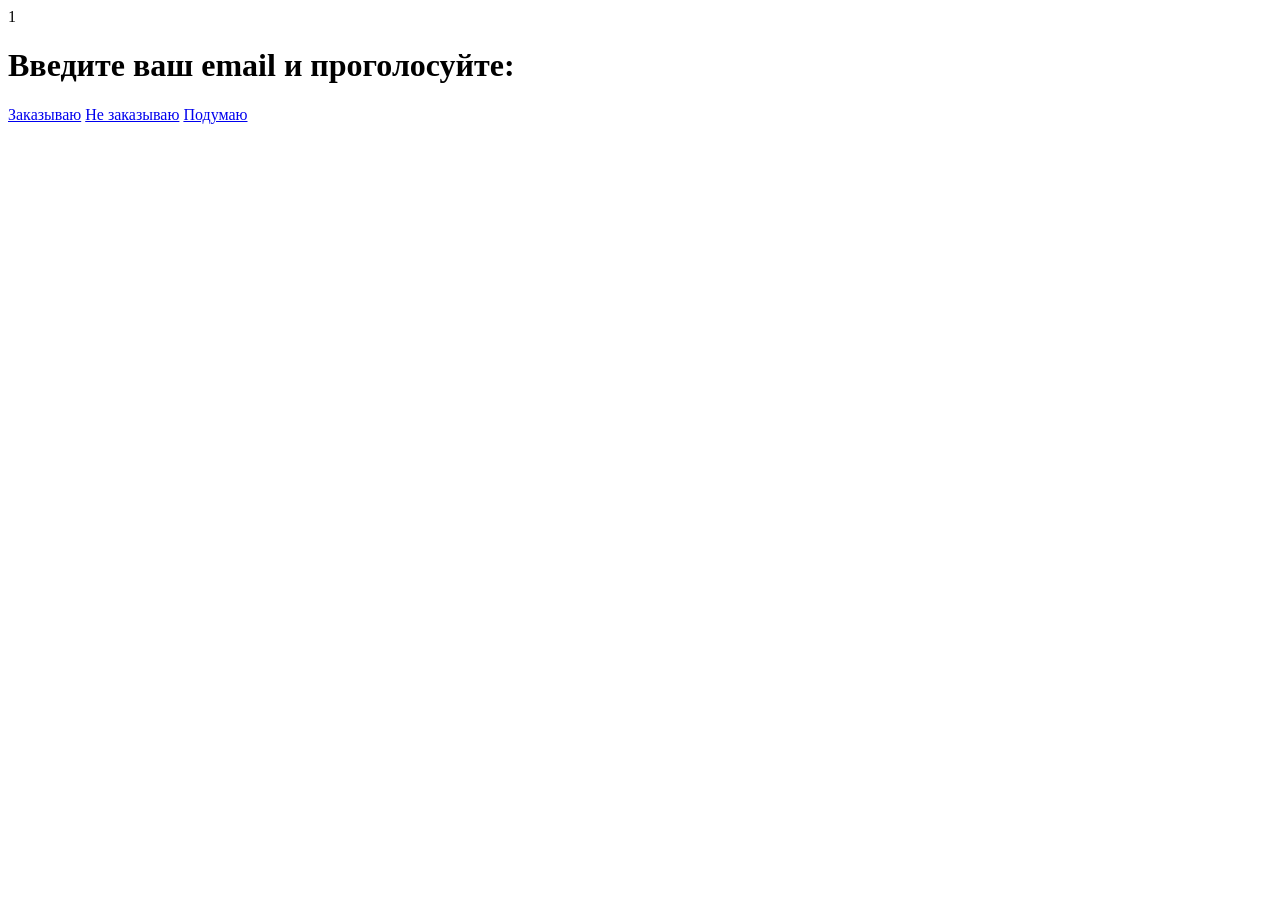
<file: index.html>
<!doctype html>
<html lang="en">
  <head>
    <meta charset="UTF-8" />
    <meta name="viewport" content="width=device-width, initial-scale=1.0" />
    <title>Document</title>
  </head>
  <body>
    1
    <h1>Введите ваш email и проголосуйте:</h1>
    <section>
      <a class="order"
        href="https://alexeyparfenov12.github.io/siteCompany/result.html?name=order"
        target="_blank"
        >Заказываю</a
      >
      <a class="noOrder"
        href="https://alexeyparfenov12.github.io/siteCompany/result.html?name=noOrder"
        target="_blank"
        >Не заказываю</a
      >
      <a class="task"
        href="https://alexeyparfenov12.github.io/siteCompany/result.html?name=task"
        target="_blank"
        >Подумаю</a
      >
    </section>
    <!-- <script src="script3.js"></script> -->
  </body>
</html>
</file>
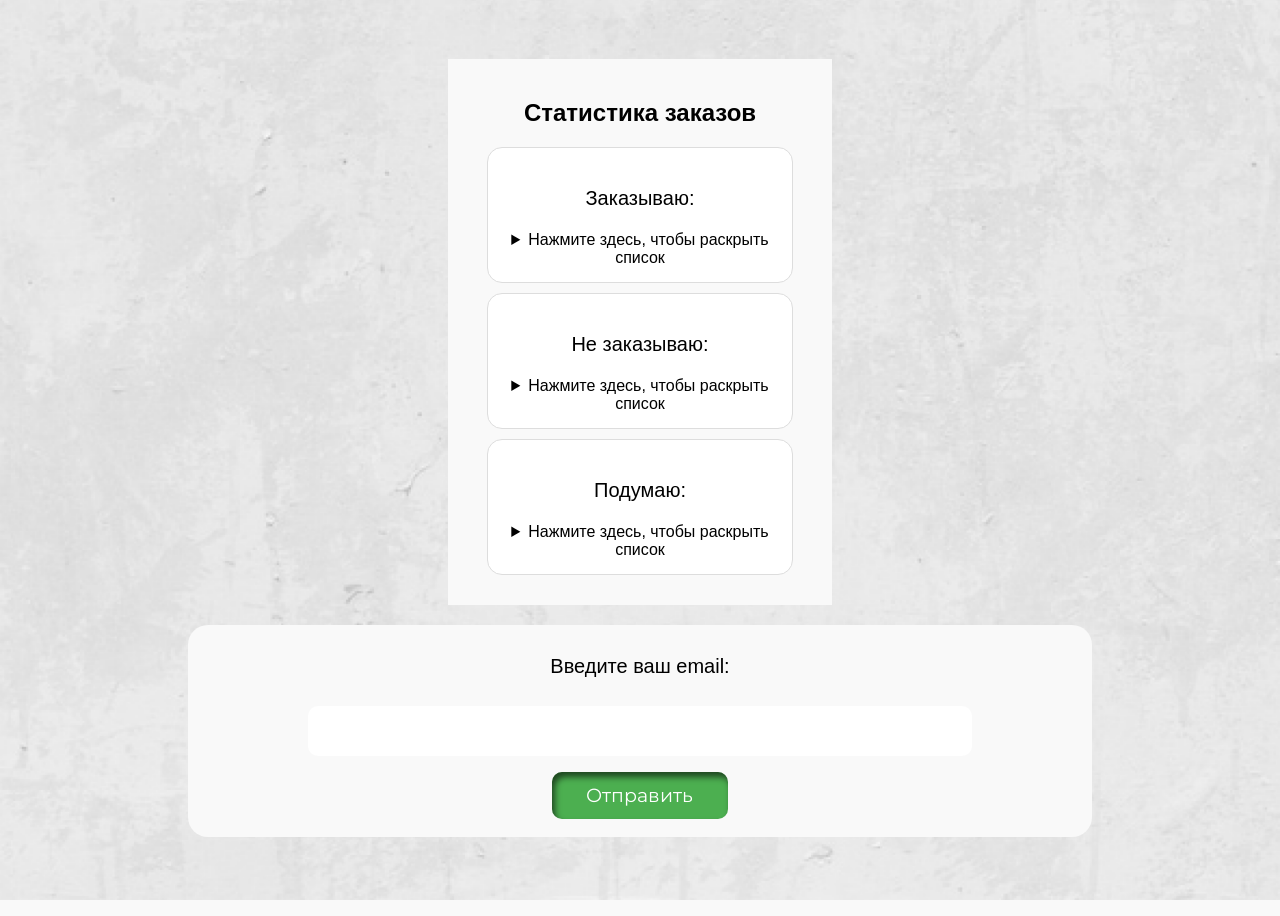
<file: info.html>
<!doctype html>
<html lang="en">
  <head>
    <base target="_top" />
    <link rel="stylesheet" href="./assets/style/style.css" />
    <style>
      body {
        display: flex;
        flex-direction: column;
        align-items: center;
        justify-content: center;
        background-color: #f9f9f9;
      }
      section {
        display: flex;
        flex-direction: column;
        align-items: center;
        justify-content: center;
        background-color: #f9f9f9;
        width: 70%;
        padding: 10px;
        margin: 20px;
        border-radius: 20px;
      }
      p {
        font-family: Verdana, Geneva, Tahoma, sans-serif;
        font-size: 20px;
        text-align: center;
        opacity: 1;
      }
      #count {
        font-weight: bold;
        color: red;
      }
      .button-info {
        color: green;
      }
      input {
        width: 60%;
        padding: 12px 20px;
        margin: 8px 0;
        box-sizing: border-box;
        border-radius: 10px;
        height: 50px;
        font-size: 20px;
      }
      button {
        display: flex;
        align-items: center;
        justify-content: center;
        width: 100%;
        padding: 12px 20px;
        margin: 8px 0;
        box-sizing: border-box;
        background-color: #4caf50;
        color: white;
        border: none;
        cursor: pointer;
        border-radius: 10px;
        width: 20%;
      }
    </style>
  </head>
  <body>
    <div class="container1">
      <h2>Статистика заказов</h2>

      <div class="stats-box">
        <p>Заказываю: <span id="order-count" class="count"></span></p>
        <details>
          <summary>Нажмите здесь, чтобы раскрыть список</summary>
          <ul id="order-list">
            
          </ul>
        </details>
      </div>
      <div class="stats-box">
        <p>Не заказываю: <span id="no-order-count" class="count"></span></p>
        <details>
          <summary>Нажмите здесь, чтобы раскрыть список</summary>
          <ul id="not-order-list">
            
          </ul>
        </details>
      </div>
      <div class="stats-box">
        <p>Подумаю: <span id="think-count" class="count"></span></p>
        <details>
          <summary>Нажмите здесь, чтобы раскрыть список</summary>
          <ul id="think-list">
            
          </ul>
        </details>
      </div>
    </div>
    <section>
      <p>Введите ваш email:</p>
      <input type="email" class="mail" required />
      <button type="submit" class="button">Отправить</button>
    </section>
    <script src="script2.js"></script>
    <script></script>
  </body>
</html>
</file>
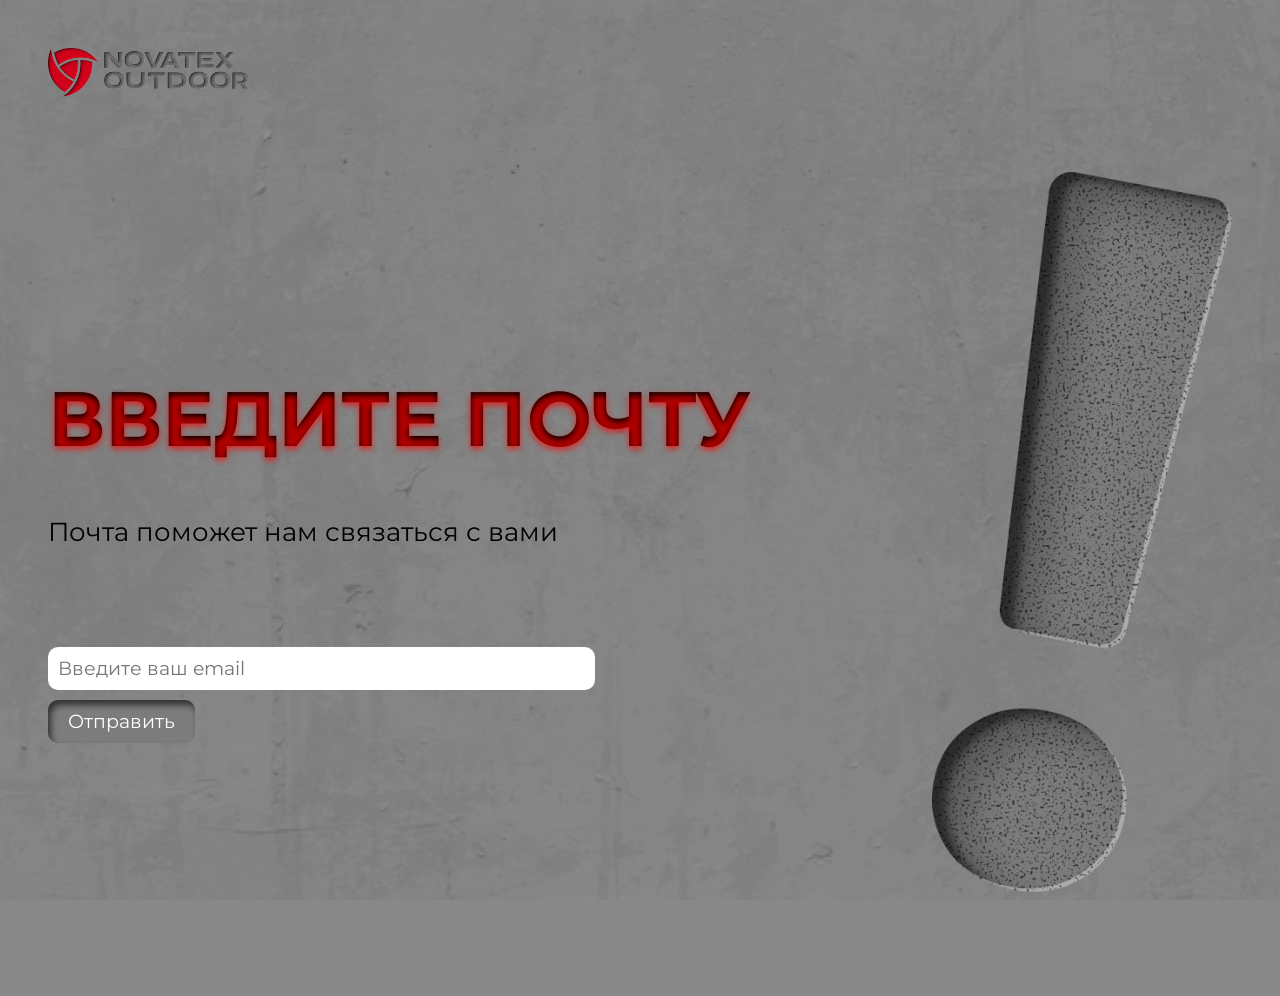
<file: result.html>
<!DOCTYPE html>
<html lang="en">
<head>
    <meta charset="UTF-8">
    <meta name="viewport" content="width=device-width, initial-scale=1.0">
    <title>Document</title>
    <link rel="stylesheet" href="./assets/style/style.css">
    <!-- <link rel="stylesheet" href="./assets/style/style_input.css">
    <link rel="stylesheet" href="./assets/style/style_info.css"> -->
</head>
<body>
    <div class="filter"></div>
    
    <div class="container">
        <header class="header">
            <img src="./assets/img/logo.png" class="logo" alt="Novatex">
        </header>
        
        <main class="content">
            <div>
                <h1 class="title">введите почту</h1>
                <p class="paragraph">Почта поможет нам связаться с вами</p>
                <div class="section-input">
                    <input type="email" class="mail" required placeholder="Введите ваш email">
                    <button style="margin-top: 10px;" disabled class="button">Отправить</button>
                </div>
                
            </div>
            
            <img class="exc-mark" src="./assets/img/image_exc.png" alt="!">
        </main>
    </div>
    <script type="module" src="script.js"></script>
</body>
</html>
</file>
<file: assets/style/style.css>
@import url("https://fonts.googleapis.com/css2?family=Montserrat:ital,wght@0,100..900;1,100..900&display=swap");
body {
  font-family: "Montserrat", sans-serif;
  background-image: url("../img/texture.png");
  background-position: center;
  background-size: cover;
  background-attachment: fixed;
  background-color: #888; /* Резервный цвет, если картинка не загрузится */
  min-height: 100vh; /* Занимает всю высоту экрана */
  overflow-x: hidden; /* Убирает горизонтальную прокрутку */
}

.filter {
  position: fixed;
  top: 0;
  left: 0;
  width: 100%;
  height: 100%;
  background: rgb(80, 80, 80);
  opacity: 0.3; /* Сделал прозрачнее, чтобы текстуру бетона было видно как на макете */
  z-index: -1;
}



.container1 {
  font-family: Arial, sans-serif;
  text-align: center;
  background: #f9f9f9;
  padding: 20px;
}
.stats-box {
  background: white;
  border-radius: 15px;
  padding: 15px;
  margin: 10px auto;
  width: 80%;
  border: 1px solid #ddd;
}
.count {
  font-weight: bold;
  color: #e74c3c;
  font-size: 1.2em;
}
.unsub-link {
  display: inline-block;
  margin-top: 20px;
  padding: 10px 20px;
  background-color: #f44336;
  color: #ffffff !important;
  text-decoration: none;
  border-radius: 5px;
  font-size: 14px;
}









/* 2. ГЛАВНЫЙ КОНТЕЙНЕР */
.container-info {
  max-width: 1200px;
  margin: 0 auto; /* Центрирует контейнер на больших мониторах */
  padding: 40px;
  min-height: 100vh;
  display: flex;
  flex-direction: column; /* Ставит шапку и контент друг под другом */
}

/* 3. ШАПКА И ЛОГОТИП */
.header-info {
  width: 100%;
  margin-bottom: 20px;
}
.logo-info {
  width: 200px; /* Размер логотипа на ПК */
  display: block;
}

/* 4. КОНТЕНТ (ПК ВЕРСИЯ - СТРОКА) */
.content-info {
  display: flex;
  flex-direction: row; /* Элементы в линию (слева направо) */
  align-items: center; /* Центрируем по вертикали */
  justify-content: space-between; /* Раздвигаем по краям */
  flex-grow: 1; /* Заставляет блок занять всё свободное место по высоте */
}

/* Настройки текста */
.title-info {
  font-weight: 700;
  line-height: 1.2em;
  text-transform: uppercase;
  font-family: "Montserrat";
  font-style: normal;
  font-weight: 700;
  font-size: 7vw;
  line-height: 1.2em;
  color: transparent;
  background-color: rgb(0, 0, 0);
  text-shadow: 0px 3px 6px rgba(255, 0, 0, 0.7);
  -webkit-background-clip: text;
  -moz-background-clip: text;
  background-clip: text;
}

/* Настройки картинки со знаком */
.exc-mark-info {
  width: 35%; /* Занимает 35% ширины экрана */
  max-width: 300px;
  height: auto;
}

/* ========================================= */
/* 5. МОБИЛЬНАЯ ВЕРСИЯ (Включается при ширине < 768px) */
/* ========================================= */
@media (max-width: 768px) {
  .container-info {
    padding: 20px;
  }

  .header-info {
    display: flex;
    justify-content: center; /* Логотип по центру */
    margin-bottom: 40px;
  }

  .logo-info {
    width: 160px; /* Уменьшаем логотип */
  }

  .content-info {
    flex-direction: column; /* Элементы в колонку (сверху вниз) */
    justify-content: center;
    text-align: center; /* Центрируем текст */
    gap: 40px; /* Расстояние между текстом и картинкой */
  }

  .title-info {
    max-width: 100%;
    font-size: 9vw; /* Делаем шрифт крупнее для телефонов */
  }

  .exc-mark-info {
    width: 35%; /* Знак становится крупнее относительно экрана телефона */
  }
}




/* 1. БАЗОВЫЕ НАСТРОЙКИ */




/* Затемняющий фильтр (увел его на задний план через z-index) */


/* 2. ГЛАВНЫЙ КОНТЕЙНЕР */
.container {
  max-width: 1200px;
  margin: 0 auto; /* Центрирует контейнер на больших мониторах */
  padding: 40px;
  min-height: 100vh;
  display: flex;
  flex-direction: column; /* Ставит шапку и контент друг под другом */
}

/* 3. ШАПКА И ЛОГОТИП */
.header {
  width: 100%;
  margin-bottom: 20px;
}
.logo {
  width: 200px; /* Размер логотипа на ПК */
  display: block;
}

/* 4. КОНТЕНТ (ПК ВЕРСИЯ - СТРОКА) */
.content {
  display: flex;
  flex-direction: row; /* Элементы в линию (слева направо) */
  align-items: center; /* Центрируем по вертикали */
  justify-content: space-between; /* Раздвигаем по краям */
  flex-grow: 1; /* Заставляет блок занять всё свободное место по высоте */
}

/* Настройки текста */
.title {
  font-weight: 700;
  line-height: 1.2em;
  text-transform: uppercase;
  font-family: "Montserrat";
  font-style: normal;
  font-weight: 700;
  font-size: 6vw;
  line-height: 1.2em;
  color: transparent;
  background-color: rgb(0, 0, 0);
  text-shadow: 0px 3px 6px rgba(255, 0, 0, 0.7);
  -webkit-background-clip: text;
  -moz-background-clip: text;
  background-clip: text;
}

/* Настройки картинки со знаком */
.exc-mark {
  width: 35%; /* Занимает 35% ширины экрана */
  max-width: 300px;
  height: auto;
}

.paragraph {
  margin-bottom: 100px;
  font-weight: 400;
  font-size: 2vw; /* Гибкий размер шрифта в зависимости от ширины */
  line-height: 1.2em;
}

.mail {
  width: 75%;
  padding: 10px;
  font-size: 1.5vw;
  font-family: "Montserrat";
  font-style: normal;
  font-weight: 400;
  line-height: 1.2em;
  border-radius: 10px;
  border: none;
}

button {
  padding: 10px 20px;
  font-size: 1.5vw;
  font-family: "Montserrat";
  font-style: normal;
  font-weight: 400;
  line-height: 1.2em;
  border-radius: 10px;
  background-color: #d40000a9;
  color: #fff;
  border: none;
  box-shadow: inset 3px 5px 6px rgba(0, 0, 0, 0.6);
  box-shadow: inset 3px 5px 6px rgba(0, 0, 0, 0.6);
}

.section-input {
  display: flex; 
  flex-direction: column; 
  align-items: start;
}
/* ========================================= */
/* 5. МОБИЛЬНАЯ ВЕРСИЯ (Включается при ширине < 768px) */
/* ========================================= */
@media (max-width: 768px) {
  .container {
    padding: 20px;
  }

  .header {
    display: flex;
    justify-content: center; /* Логотип по центру */
    margin-bottom: 40px;
  }

  .logo {
    width: 160px; /* Уменьшаем логотип */
  }

  .content {
    flex-direction: column; /* Элементы в колонку (сверху вниз) */
    justify-content: center;
    text-align: center; /* Центрируем текст */
    gap: 40px; /* Расстояние между текстом и картинкой */
  }

  .title {
    max-width: 100%;
    font-size: 12vw; /* Делаем шрифт крупнее для телефонов */
  }

  .exc-mark {
    width: 35%; /* Знак становится крупнее относительно экрана телефона */
  }

  .paragraph {
    margin-bottom: 100px;
    font-weight: 400;
    font-size: 4vw; /* Гибкий размер шрифта в зависимости от ширины */
    line-height: 1.2em;
  }

  .mail {
    width: 75%;
    padding: 10px;
    font-size: 2vw;
    font-family: "Montserrat";
    font-style: normal;
    font-weight: 400;
    line-height: 1.2em;
    border-radius: 10px;
    border: none;

  }

  button {
    padding: 10px 20px;
    font-size: 2vw;
    font-family: "Montserrat";
    font-style: normal;
    font-weight: 400;
    line-height: 1.2em;
    border-radius: 10px;
    background-color: rgba(212, 0, 0, 0.664);
    color: #fff;
    border: none;
    box-shadow: inset 3px 5px 6px rgba(0, 0, 0, 0.6);
    box-shadow: inset 3px 5px 6px rgba(0, 0, 0, 0.6);
  }

  .section-input {
  display: flex; 
  flex-direction: column; 
  align-items: center;
}
}
</file>
<file: assets/style/style_input.css>
@import url("https://fonts.googleapis.com/css2?family=Montserrat:ital,wght@0,100..900;1,100..900&display=swap");

/* 1. БАЗОВЫЕ НАСТРОЙКИ */




/* Затемняющий фильтр (увел его на задний план через z-index) */
.filter-input {
  position: fixed;
  top: 0;
  left: 0;
  width: 100%;
  height: 100%;
  background: rgb(80, 80, 80);
  opacity: 0.2; /* Сделал прозрачнее, чтобы текстуру бетона было видно как на макете */
  z-index: -1;
}

/* 2. ГЛАВНЫЙ КОНТЕЙНЕР */
.container-input {
  max-width: 1200px;
  margin: 0 auto; /* Центрирует контейнер на больших мониторах */
  padding: 40px;
  min-height: 100vh;
  display: flex;
  flex-direction: column; /* Ставит шапку и контент друг под другом */
}

/* 3. ШАПКА И ЛОГОТИП */
.header-input {
  width: 100%;
  margin-bottom: 20px;
}
.logo-input {
  width: 200px; /* Размер логотипа на ПК */
  display: block;
}

/* 4. КОНТЕНТ (ПК ВЕРСИЯ - СТРОКА) */
.content {
  display: flex;
  flex-direction: row; /* Элементы в линию (слева направо) */
  align-items: center; /* Центрируем по вертикали */
  justify-content: space-between; /* Раздвигаем по краям */
  flex-grow: 1; /* Заставляет блок занять всё свободное место по высоте */
}

/* Настройки текста */
.title {
  font-weight: 700;
  line-height: 1.2em;
  text-transform: uppercase;
  font-family: "Montserrat";
  font-style: normal;
  font-weight: 700;
  font-size: 6vw;
  line-height: 1.2em;
  color: transparent;
  background-color: rgb(0, 0, 0);
  text-shadow: 0px 3px 6px rgba(255, 0, 0, 0.7);
  -webkit-background-clip: text;
  -moz-background-clip: text;
  background-clip: text;
}

/* Настройки картинки со знаком */
.exc-mark {
  width: 35%; /* Занимает 35% ширины экрана */
  max-width: 300px;
  height: auto;
}

.paragraph {
  margin-bottom: 100px;
  font-weight: 400;
  font-size: 2vw; /* Гибкий размер шрифта в зависимости от ширины */
  line-height: 1.2em;
}

.mail {
  width: 75%;
  padding: 10px;
  font-size: 1.5vw;
  font-family: "Montserrat";
  font-style: normal;
  font-weight: 400;
  line-height: 1.2em;
  border-radius: 10px;
  border: none;
}

button {
  padding: 10px 20px;
  font-size: 1.5vw;
  font-family: "Montserrat";
  font-style: normal;
  font-weight: 400;
  line-height: 1.2em;
  border-radius: 10px;
  background-color: rgba(212, 0, 0, 0.664);
  color: #fff;
  border: none;
  box-shadow: inset 3px 5px 6px rgba(0, 0, 0, 0.6);
  box-shadow: inset 3px 5px 6px rgba(0, 0, 0, 0.6);
}

.section-input {
  display: flex; 
  flex-direction: column; 
  align-items: start;
}
/* ========================================= */
/* 5. МОБИЛЬНАЯ ВЕРСИЯ (Включается при ширине < 768px) */
/* ========================================= */
@media (max-width: 768px) {
  .container {
    padding: 20px;
  }

  .header {
    display: flex;
    justify-content: center; /* Логотип по центру */
    margin-bottom: 40px;
  }

  .logo {
    width: 160px; /* Уменьшаем логотип */
  }

  .content {
    flex-direction: column; /* Элементы в колонку (сверху вниз) */
    justify-content: center;
    text-align: center; /* Центрируем текст */
    gap: 40px; /* Расстояние между текстом и картинкой */
  }

  .title {
    max-width: 100%;
    font-size: 12vw; /* Делаем шрифт крупнее для телефонов */
  }

  .exc-mark {
    width: 35%; /* Знак становится крупнее относительно экрана телефона */
  }

  .paragraph {
    margin-bottom: 100px;
    font-weight: 400;
    font-size: 4vw; /* Гибкий размер шрифта в зависимости от ширины */
    line-height: 1.2em;
  }

  .mail {
    width: 75%;
    padding: 10px;
    font-size: 2vw;
    font-family: "Montserrat";
    font-style: normal;
    font-weight: 400;
    line-height: 1.2em;
    border-radius: 10px;
    border: none;

  }

  button {
    padding: 10px 20px;
    font-size: 2vw;
    font-family: "Montserrat";
    font-style: normal;
    font-weight: 400;
    line-height: 1.2em;
    border-radius: 10px;
    background-color: rgba(212, 0, 0, 0.664);
    color: #fff;
    border: none;
    box-shadow: inset 3px 5px 6px rgba(0, 0, 0, 0.6);
    box-shadow: inset 3px 5px 6px rgba(0, 0, 0, 0.6);
  }

  .section-input {
  display: flex; 
  flex-direction: column; 
  align-items: center;
}
}
</file>
<file: assets/style/style_info.css>
@import url("https://fonts.googleapis.com/css2?family=Montserrat:ital,wght@0,100..900;1,100..900&display=swap");

/* 1. БАЗОВЫЕ НАСТРОЙКИ */


/* Затемняющий фильтр (увел его на задний план через z-index) */
.filter-info {
  position: fixed;
  top: 0;
  left: 0;
  width: 100%;
  height: 100%;
  background: rgb(80, 80, 80);
  opacity: 0.2; /* Сделал прозрачнее, чтобы текстуру бетона было видно как на макете */
  z-index: -1;
}

/* 2. ГЛАВНЫЙ КОНТЕЙНЕР */
.container-info {
  max-width: 1200px;
  margin: 0 auto; /* Центрирует контейнер на больших мониторах */
  padding: 40px;
  min-height: 100vh;
  display: flex;
  flex-direction: column; /* Ставит шапку и контент друг под другом */
}

/* 3. ШАПКА И ЛОГОТИП */
.header-info {
  width: 100%;
  margin-bottom: 20px;
}
.logo-info {
  width: 200px; /* Размер логотипа на ПК */
  display: block;
}

/* 4. КОНТЕНТ (ПК ВЕРСИЯ - СТРОКА) */
.content-info {
  display: flex;
  flex-direction: row; /* Элементы в линию (слева направо) */
  align-items: center; /* Центрируем по вертикали */
  justify-content: space-between; /* Раздвигаем по краям */
  flex-grow: 1; /* Заставляет блок занять всё свободное место по высоте */
}

/* Настройки текста */
.title-info {
  font-weight: 700;
  line-height: 1.2em;
  text-transform: uppercase;
  font-family: "Montserrat";
  font-style: normal;
  font-weight: 700;
  font-size: 7vw;
  line-height: 1.2em;
  color: transparent;
  background-color: rgb(0, 0, 0);
  text-shadow: 0px 3px 6px rgba(255, 0, 0, 0.7);
  -webkit-background-clip: text;
  -moz-background-clip: text;
  background-clip: text;
}

/* Настройки картинки со знаком */
.exc-mark-info {
  width: 35%; /* Занимает 35% ширины экрана */
  max-width: 300px;
  height: auto;
}

/* ========================================= */
/* 5. МОБИЛЬНАЯ ВЕРСИЯ (Включается при ширине < 768px) */
/* ========================================= */
@media (max-width: 768px) {
  .container-info {
    padding: 20px;
  }

  .header-info {
    display: flex;
    justify-content: center; /* Логотип по центру */
    margin-bottom: 40px;
  }

  .logo-info {
    width: 160px; /* Уменьшаем логотип */
  }

  .content-info {
    flex-direction: column; /* Элементы в колонку (сверху вниз) */
    justify-content: center;
    text-align: center; /* Центрируем текст */
    gap: 40px; /* Расстояние между текстом и картинкой */
  }

  .title-info {
    max-width: 100%;
    font-size: 9vw; /* Делаем шрифт крупнее для телефонов */
  }

  .exc-mark-info {
    width: 35%; /* Знак становится крупнее относительно экрана телефона */
  }
}
</file>
